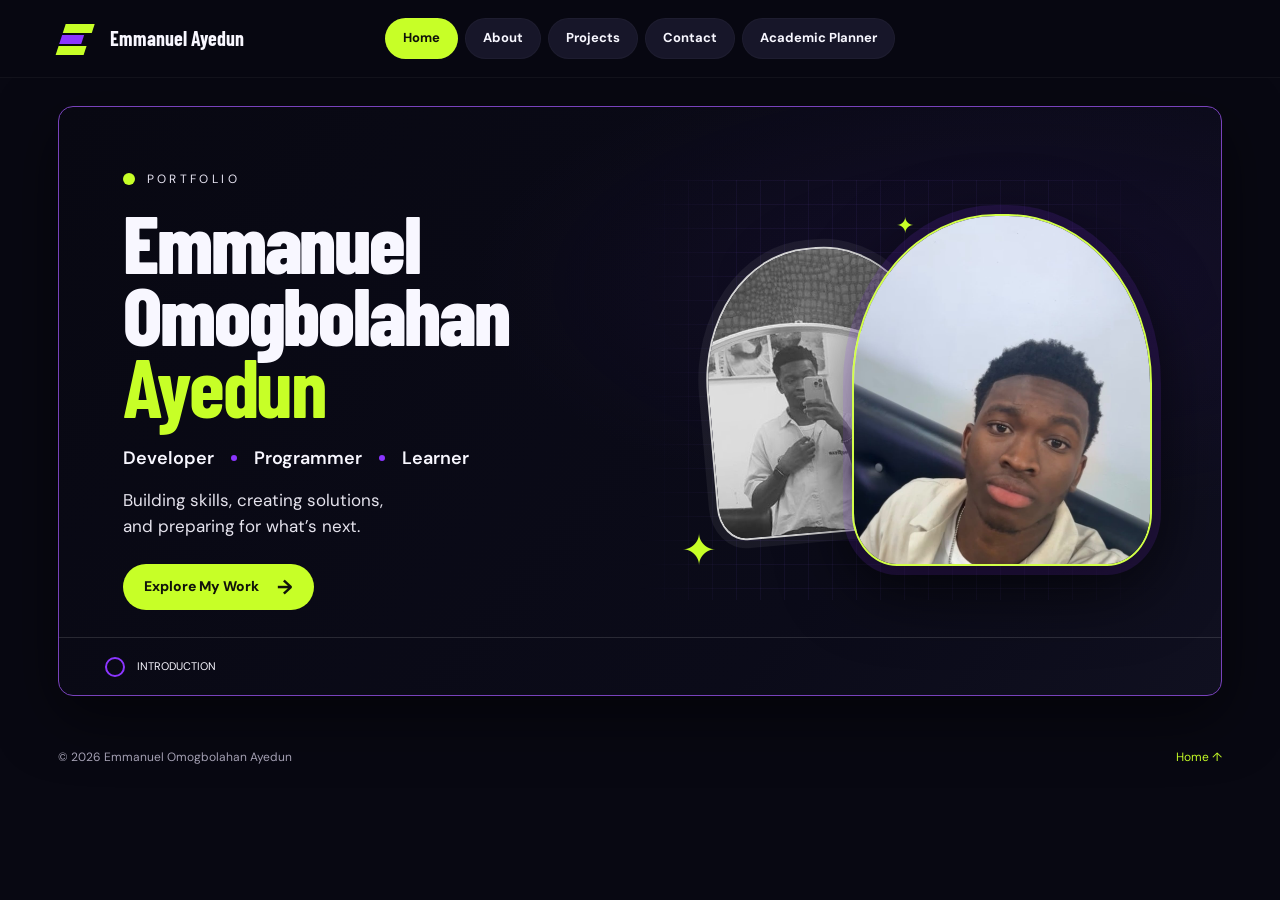
<file: index.html>
<!doctype html>
<html lang="en">
  <head>
    <meta charset="utf-8" />
    <meta name="viewport" content="width=device-width, initial-scale=1" />
    <meta name="theme-color" content="#080812" />
    <meta
      name="description"
      content="The home page of Emmanuel Omogbolahan Ayedun's portfolio."
    />
    <title>Home | Emmanuel Ayedun</title>
    <link rel="icon" type="image/svg+xml" href="assets/favicon.svg" />
    <link rel="preconnect" href="https://fonts.googleapis.com" />
    <link rel="preconnect" href="https://fonts.gstatic.com" crossorigin />
    <link
      href="https://fonts.googleapis.com/css2?family=Barlow+Condensed:wght@500;600;700;800;900&family=DM+Sans:wght@400;500;600;700&display=swap"
      rel="stylesheet"
    />
    <link rel="stylesheet" href="style.css" />
  </head>
  <body>
    <header class="site-header">
      <a class="brand" href="index.html" aria-label="Emmanuel Ayedun home">
        <span class="brand-mark" aria-hidden="true"
          ><i></i><b></b><em></em
        ></span>
        <span>Emmanuel Ayedun</span>
      </a>
      <button
        class="menu-toggle"
        aria-label="Open navigation"
        aria-expanded="false"
      >
        ☰
      </button>
      <nav class="main-nav" aria-label="Main navigation">
        <a class="active" href="index.html">Home</a>
        <a class="" href="about.html">About</a>
        <a class="" href="projects.html">Projects</a>
        <a class="" href="contact.html">Contact</a>
        <a class="" href="academic-planner.html">Academic Planner</a>
      </nav>
    </header>
    <main>
      <section class="hero page-section" id="home">
        <div class="hero-copy">
          <p class="eyebrow"><span></span> Portfolio</p>
          <h1>Emmanuel<br />Omogbolahan<br /><strong>Ayedun</strong></h1>
          <p class="roles">Developer <i></i> Programmer <i></i> Learner</p>
          <p class="hero-intro">
            Building skills, creating solutions,<br />and preparing for what’s
            next.
          </p>
          <a class="button button-lime" href="projects.html"
            >Explore My Work <span>→</span></a
          >
        </div>
        <div class="hero-art" aria-label="Portrait photographs of Emmanuel">
          <div class="hero-grid"></div>
          <div class="portrait-back">
            <img
              src="assets/emmanuel-mirror.jpg"
              alt="Emmanuel standing in front of a mirror"
            />
          </div>
          <div class="portrait-front">
            <img
              src="assets/emmanuel-portrait.jpg"
              alt="Close-up portrait of Emmanuel"
            />
          </div>

          <span class="spark spark-a">✦</span
          ><span class="spark spark-b">✦</span>
        </div>
        <div class="hero-footer">
          <span><i></i> Introduction</span
          >
        </div>
      </section>
    </main>
    <footer>
      <span>© <span id="year"></span> Emmanuel Omogbolahan Ayedun</span
      ><a href="index.html">Home ↑</a>
    </footer>
    <script src="script.js"></script>
  </body>
</html>
</file>
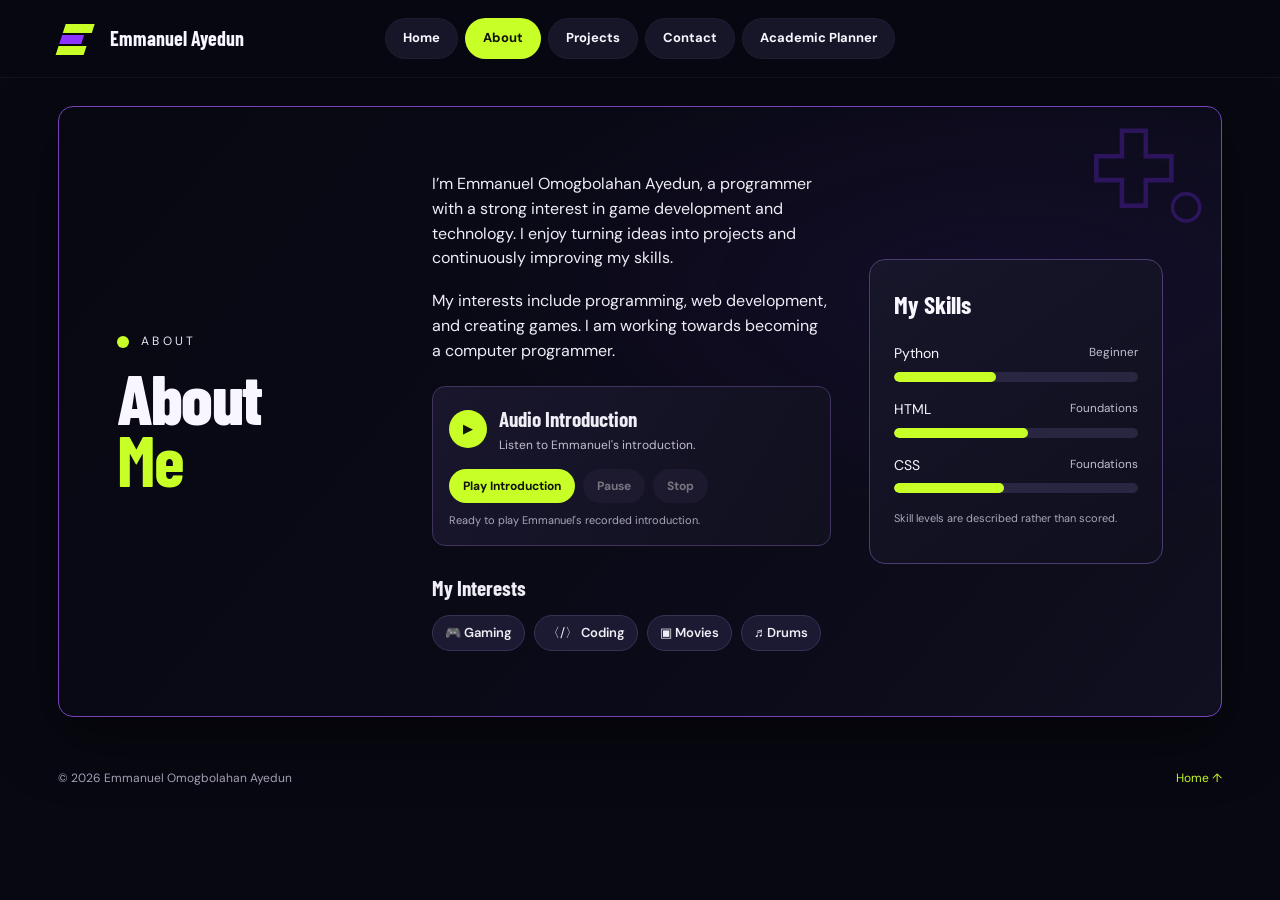
<file: about.html>
<!doctype html>
<html lang="en">
  <head>
    <meta charset="utf-8" />
    <meta name="viewport" content="width=device-width, initial-scale=1" />
    <meta name="theme-color" content="#080812" />
    <meta
      name="description"
      content="The about page of Emmanuel Omogbolahan Ayedun's portfolio."
    />
    <title>About | Emmanuel Ayedun</title>
    <link rel="icon" type="image/svg+xml" href="assets/favicon.svg" />
    <link rel="preconnect" href="https://fonts.googleapis.com" />
    <link rel="preconnect" href="https://fonts.gstatic.com" crossorigin />
    <link
      href="https://fonts.googleapis.com/css2?family=Barlow+Condensed:wght@500;600;700;800;900&family=DM+Sans:wght@400;500;600;700&display=swap"
      rel="stylesheet"
    />
    <link rel="stylesheet" href="style.css" />
  </head>
  <body>
    <header class="site-header">
      <a class="brand" href="index.html" aria-label="Emmanuel Ayedun home">
        <span class="brand-mark" aria-hidden="true"
          ><i></i><b></b><em></em
        ></span>
        <span>Emmanuel Ayedun</span>
      </a>
      <button
        class="menu-toggle"
        aria-label="Open navigation"
        aria-expanded="false"
      >
        ☰
      </button>
      <nav class="main-nav" aria-label="Main navigation">
        <a class="" href="index.html">Home</a>
        <a class="active" href="about.html">About</a>
        <a class="" href="projects.html">Projects</a>
        <a class="" href="contact.html">Contact</a>
        <a class="" href="academic-planner.html">Academic Planner</a>
      </nav>
    </header>
    <main>
      <section class="about page-section" id="about">
        <div class="section-heading">
          <p class="eyebrow"><span></span> About</p>
          <h2>About<br /><strong>Me</strong></h2>
        </div>
        <div class="about-copy">
          <p>
            I’m Emmanuel Omogbolahan Ayedun, a programmer with a strong interest
            in game development and technology. I enjoy turning ideas into
            projects and continuously improving my skills.
          </p>
          <p>
            My interests include programming, web development, and creating
            games. I am working towards becoming a computer programmer.
          </p>

          <div class="audio-intro">
            <div class="audio-intro-heading">
              <span class="audio-play-symbol">▶</span>
              <div>
                <h3>Audio Introduction</h3>
                <p>Listen to Emmanuel's introduction.</p>
              </div>
            </div>

            <audio id="emmanuelAudio" preload="metadata">
              <source src="assets/emmanuel-audio.ogg" type="audio/ogg" />
              Your browser does not support audio playback.
            </audio>

            <div class="audio-controls">
              <button class="audio-button" id="playIntro" type="button">
                Play Introduction
              </button>

              <button
                class="audio-button audio-button-secondary"
                id="pauseIntro"
                type="button"
                disabled
              >
                Pause
              </button>

              <button
                class="audio-button audio-button-secondary"
                id="stopIntro"
                type="button"
                disabled
              >
                Stop
              </button>
            </div>

            <p class="audio-status" id="audioStatus">
              Ready to play Emmanuel's recorded introduction.
            </p>
          </div>

          <div class="interests">
            <h3>My Interests</h3>
            <div class="interest-list">
              <span>🎮 <b>Gaming</b></span
              ><span>〈/〉 <b>Coding</b></span
              ><span>▣ <b>Movies</b></span
              ><span>♬ <b>Drums</b></span>
            </div>
          </div>
        </div>
        <aside class="skills-panel">
          <h3>My Skills</h3>
          <div class="skill">
            <div><span>Python</span><small>Beginner</small></div>
            <div class="skill-track"><i style="width: 42%"></i></div>
          </div>
          <div class="skill">
            <div><span>HTML</span><small>Foundations</small></div>
            <div class="skill-track"><i style="width: 55%"></i></div>
          </div>
          <div class="skill">
            <div><span>CSS</span><small>Foundations</small></div>
            <div class="skill-track"><i style="width: 45%"></i></div>
          </div>
          <p class="skill-note">
            Skill levels are described rather than scored.
          </p>
        </aside>
        <div class="about-decoration" aria-hidden="true">
          <svg viewBox="0 0 220 180">
            <path
              d="M20 55h45V10h42v45h45v42h-45v45H65V97H20z"
              fill="none"
              stroke="currentColor"
              stroke-width="8"
            />
            <circle
              cx="178"
              cy="145"
              r="24"
              fill="none"
              stroke="currentColor"
              stroke-width="6"
            />
          </svg>
        </div>
      </section>
    </main>
    <footer>
      <span>© <span id="year"></span> Emmanuel Omogbolahan Ayedun</span
      ><a href="index.html">Home ↑</a>
    </footer>
    <script src="script.js"></script>
  </body>
</html>
</file>
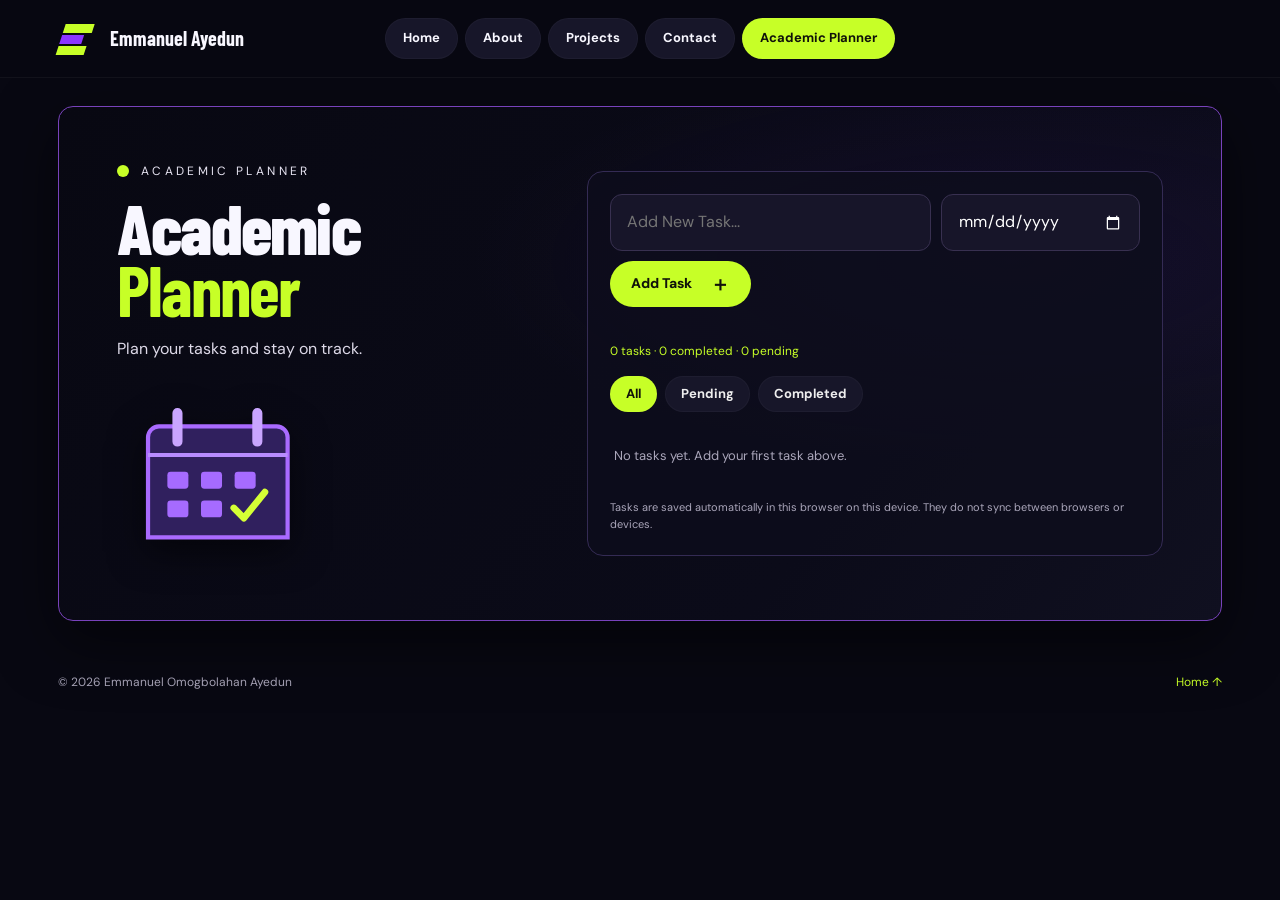
<file: academic-planner.html>
<!doctype html>
<html lang="en">
<head>
  <meta charset="utf-8">
  <meta name="viewport" content="width=device-width, initial-scale=1">
  <meta name="theme-color" content="#080812">
  <meta name="description" content="The academic planner page of Emmanuel Omogbolahan Ayedun's portfolio.">
  <title>Academic Planner | Emmanuel Ayedun</title>
  <link rel="icon" type="image/svg+xml" href="assets/favicon.svg">
  <link rel="preconnect" href="https://fonts.googleapis.com">
  <link rel="preconnect" href="https://fonts.gstatic.com" crossorigin>
  <link href="https://fonts.googleapis.com/css2?family=Barlow+Condensed:wght@500;600;700;800;900&family=DM+Sans:wght@400;500;600;700&display=swap" rel="stylesheet">
  <link rel="stylesheet" href="style.css">
</head>
<body>
  <header class="site-header">
    <a class="brand" href="index.html" aria-label="Emmanuel Ayedun home">
      <span class="brand-mark" aria-hidden="true"><i></i><b></b><em></em></span>
      <span>Emmanuel Ayedun</span>
    </a>
    <button class="menu-toggle" aria-label="Open navigation" aria-expanded="false">☰</button>
    <nav class="main-nav" aria-label="Main navigation">
      <a class="" href="index.html">Home</a>
<a class="" href="about.html">About</a>
<a class="" href="projects.html">Projects</a>
<a class="" href="contact.html">Contact</a>
<a class="active" href="academic-planner.html">Academic Planner</a>
    </nav>
    
  </header>
  <main>
    <section class="planner page-section" id="planner">
      <div class="planner-intro">
        <p class="eyebrow"><span></span> Academic Planner</p>
        <h2>Academic<br><strong>Planner</strong></h2>
        <p>Plan your tasks and stay on track.</p>
        <svg class="calendar-art" viewBox="0 0 220 190" aria-hidden="true"><path d="M38 35h140a13 13 0 0113 13v119H25V48a13 13 0 0113-13z" fill="#30205e" stroke="#a96aff" stroke-width="5"/><path d="M25 69h166" stroke="#b88cff" stroke-width="5"/><path d="M60 19v34M155 19v34" stroke="#c9a5ff" stroke-width="12" stroke-linecap="round"/><g fill="#a66bff"><rect x="48" y="89" width="25" height="20" rx="4"/><rect x="88" y="89" width="25" height="20" rx="4"/><rect x="128" y="89" width="25" height="20" rx="4"/><rect x="48" y="123" width="25" height="20" rx="4"/><rect x="88" y="123" width="25" height="20" rx="4"/></g><path d="M127 132l12 12 25-31" fill="none" stroke="#d5ff35" stroke-width="8" stroke-linecap="round" stroke-linejoin="round"/></svg>
      </div>
      <div class="planner-board">
        <form class="task-entry" id="taskForm">
          <input id="taskInput" type="text" placeholder="Add New Task..." aria-label="New task" maxlength="120" required>
          <input id="taskDueDate" type="date" aria-label="Task due date">
          <button class="button button-lime" id="taskSubmit" type="submit">Add Task <span>＋</span></button>
          <button class="task-cancel" id="cancelEdit" type="button" hidden>Cancel</button>
        </form>
        <p class="planner-feedback" id="plannerFeedback" aria-live="polite"></p>
        <div class="planner-summary" id="plannerSummary"></div>
        <div class="task-filters" role="group" aria-label="Filter tasks"><button class="filter active" data-filter="all">All</button><button class="filter" data-filter="pending">Pending</button><button class="filter" data-filter="completed">Completed</button></div>
        <ul class="task-list" id="taskList" aria-live="polite"></ul>
        <p class="planner-note">Tasks are saved automatically in this browser on this device. They do not sync between browsers or devices.</p>
      </div>
    </section>
  </main>
  <footer><span>© <span id="year"></span> Emmanuel Omogbolahan Ayedun</span><a href="index.html">Home ↑</a></footer>
  <script src="script.js"></script>
</body>
</html>
</file>
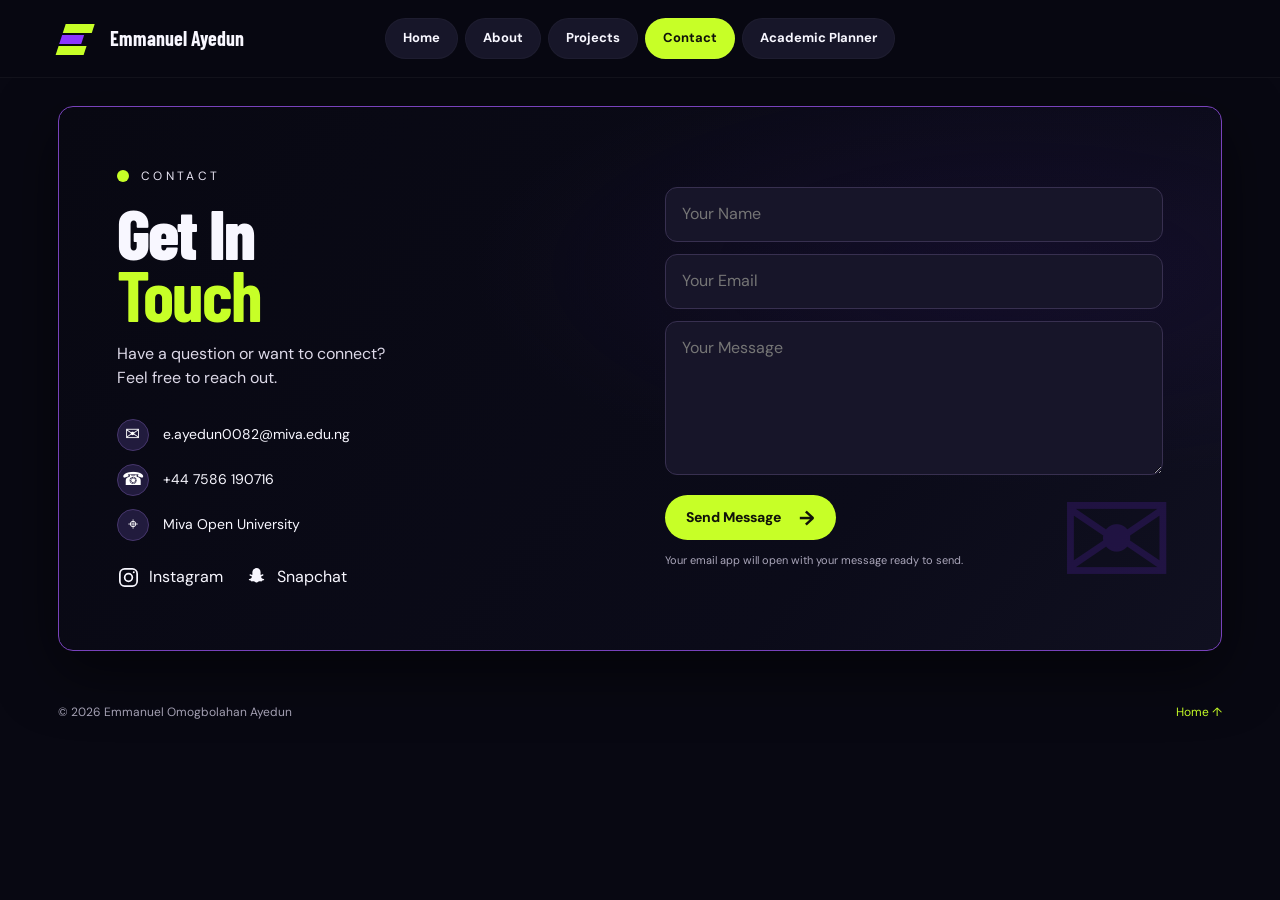
<file: contact.html>
<!doctype html>
<html lang="en">
  <head>
    <meta charset="utf-8" />
    <meta name="viewport" content="width=device-width, initial-scale=1" />
    <meta name="theme-color" content="#080812" />
    <meta
      name="description"
      content="The contact page of Emmanuel Omogbolahan Ayedun's portfolio."
    />
    <title>Contact | Emmanuel Ayedun</title>
    <link rel="icon" type="image/svg+xml" href="assets/favicon.svg" />
    <link rel="preconnect" href="https://fonts.googleapis.com" />
    <link rel="preconnect" href="https://fonts.gstatic.com" crossorigin />
    <link
      href="https://fonts.googleapis.com/css2?family=Barlow+Condensed:wght@500;600;700;800;900&family=DM+Sans:wght@400;500;600;700&display=swap"
      rel="stylesheet"
    />
    <link rel="stylesheet" href="style.css" />
  </head>
  <body>
    <header class="site-header">
      <a class="brand" href="index.html" aria-label="Emmanuel Ayedun home">
        <span class="brand-mark" aria-hidden="true"
          ><i></i><b></b><em></em
        ></span>
        <span>Emmanuel Ayedun</span>
      </a>
      <button
        class="menu-toggle"
        aria-label="Open navigation"
        aria-expanded="false"
      >
        ☰
      </button>
      <nav class="main-nav" aria-label="Main navigation">
        <a class="" href="index.html">Home</a>
        <a class="" href="about.html">About</a>
        <a class="" href="projects.html">Projects</a>
        <a class="active" href="contact.html">Contact</a>
        <a class="" href="academic-planner.html">Academic Planner</a>
      </nav>
    </header>
    <main>
      <section class="contact page-section" id="contact">
        <div class="contact-copy">
          <p class="eyebrow"><span></span> Contact</p>
          <h2>Get In<br /><strong>Touch</strong></h2>
          <p>Have a question or want to connect? Feel free to reach out.</p>
          <div class="contact-details">
            <a href="mailto:e.ayedun0082@miva.edu.ng"
              ><span>✉</span> e.ayedun0082@miva.edu.ng</a
            >
            <a href="tel:+447586190716"><span>☎</span> +44 7586 190716</a>
            <p><span>⌖</span> Miva Open University</p>
          </div>
          <div
            class="social-links"
            aria-label="Social media"
            style="
              display: flex;
              gap: 22px;
              margin-top: 24px;
              align-items: center;
            "
          >
            <!-- Instagram -->
            <a
              href="https://www.instagram.com/emmanuel_omogbolahan?srtk=ZzBrMjFqdWU5Yzd1&amp;utm_source=qr"
              target="_blank"
              rel="noopener noreferrer"
              aria-label="Emmanuel on Instagram"
              style="
                display: inline-flex;
                align-items: center;
                gap: 9px;
                text-decoration: none;
              "
            >
              <svg
                viewBox="0 0 24 24"
                width="23"
                height="23"
                fill="none"
                stroke="currentColor"
                stroke-width="1.8"
                stroke-linecap="round"
                stroke-linejoin="round"
                aria-hidden="true"
              >
                <rect x="3" y="3" width="18" height="18" rx="5"></rect>
                <circle cx="12" cy="12" r="4"></circle>
                <circle
                  cx="17.5"
                  cy="6.5"
                  r="1"
                  fill="currentColor"
                  stroke="none"
                ></circle>
              </svg>

              <span>Instagram</span>
            </a>

            <!-- Snapchat -->
            <a
              href="https://snapchat.com/t/UnVfxEjA"
              target="_blank"
              rel="noopener noreferrer"
              aria-label="Emmanuel on Snapchat"
              style="
                display: inline-flex;
                align-items: center;
                gap: 9px;
                text-decoration: none;
              "
            >
              <svg
                viewBox="0 0 24 24"
                width="23"
                height="23"
                fill="currentColor"
                aria-hidden="true"
              >
                <path
                  d="M12 2.2c-2.55 0-4.35 1.9-4.35 4.55 0 .78.08 1.52.18 2.2-.34.2-.82.25-1.3.1-.37-.12-.73-.34-1.1-.34-.45 0-.75.3-.75.7 0 .55.67.82 1.28 1.02.65.2 1.2.42 1.2.98 0 .78-1.05 1.75-2.65 2.18-.4.1-.58.35-.52.65.08.38.55.52 1.02.62.55.12 1.1.25 1.3.8.12.32.4.48.85.45.58-.04 1.12-.22 1.75-.22.62 0 1.2.25 1.78.72.5.4 1.02.6 1.3.6.28 0 .8-.2 1.3-.6.58-.47 1.16-.72 1.78-.72.63 0 1.17.18 1.75.22.45.03.73-.13.85-.45.2-.55.75-.68 1.3-.8.47-.1.94-.24 1.02-.62.06-.3-.12-.55-.52-.65-1.6-.43-2.65-1.4-2.65-2.18 0-.56.55-.78 1.2-.98.61-.2 1.28-.47 1.28-1.02 0-.4-.3-.7-.75-.7-.37 0-.73.22-1.1.34-.48.15-.96.1-1.3-.1.1-.68.18-1.42.18-2.2C16.35 4.1 14.55 2.2 12 2.2z"
                />
              </svg>

              <span>Snapchat</span>
            </a>
          </div>
        </div>
        <form class="contact-form" id="contactForm">
          <label
            ><span class="sr-only">Your name</span
            ><input name="name" type="text" placeholder="Your Name" required
          /></label>
          <label
            ><span class="sr-only">Your email</span
            ><input name="email" type="email" placeholder="Your Email" required
          /></label>
          <label
            ><span class="sr-only">Your message</span
            ><textarea
              name="message"
              placeholder="Your Message"
              rows="5"
              required
            ></textarea>
          </label>
          <button class="button button-lime" type="submit">
            Send Message <span>→</span>
          </button>
          <p class="form-note" id="formNote">
            Your email app will open with your message ready to send.
          </p>
        </form>
        <div class="contact-decoration" aria-hidden="true">✉</div>
      </section>
    </main>
    <footer>
      <span>© <span id="year"></span> Emmanuel Omogbolahan Ayedun</span
      ><a href="index.html">Home ↑</a>
    </footer>
    <script src="script.js"></script>
  </body>
</html>
</file>
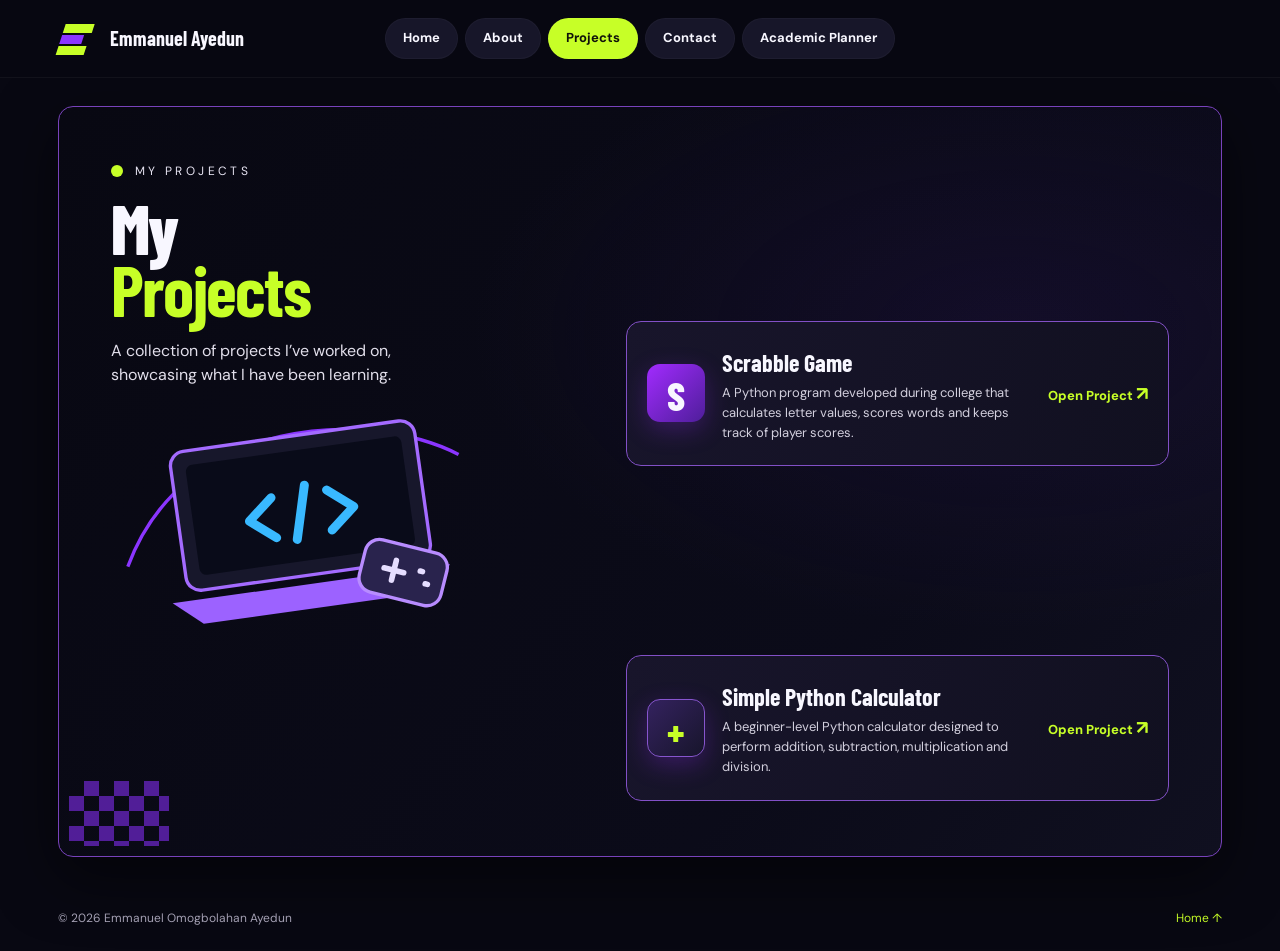
<file: projects.html>
<!doctype html>
<html lang="en">
  <head>
    <meta charset="utf-8" />
    <meta name="viewport" content="width=device-width, initial-scale=1" />
    <meta name="theme-color" content="#080812" />
    <meta
      name="description"
      content="The projects page of Emmanuel Omogbolahan Ayedun's portfolio."
    />
    <title>Projects | Emmanuel Ayedun</title>
    <link rel="icon" type="image/svg+xml" href="assets/favicon.svg" />
    <link rel="preconnect" href="https://fonts.googleapis.com" />
    <link rel="preconnect" href="https://fonts.gstatic.com" crossorigin />
    <link
      href="https://fonts.googleapis.com/css2?family=Barlow+Condensed:wght@500;600;700;800;900&family=DM+Sans:wght@400;500;600;700&display=swap"
      rel="stylesheet"
    />
    <link rel="stylesheet" href="style.css" />
  </head>

  <body>
    <header class="site-header">
      <a class="brand" href="index.html" aria-label="Emmanuel Ayedun home">
        <span class="brand-mark" aria-hidden="true">
          <i></i><b></b><em></em>
        </span>
        <span>Emmanuel Ayedun</span>
      </a>

      <button
        class="menu-toggle"
        aria-label="Open navigation"
        aria-expanded="false"
      >
        ☰
      </button>

      <nav class="main-nav" aria-label="Main navigation">
        <a class="" href="index.html">Home</a>
        <a class="" href="about.html">About</a>
        <a class="active" href="projects.html">Projects</a>
        <a class="" href="contact.html">Contact</a>
        <a class="" href="academic-planner.html">Academic Planner</a>
      </nav>
    </header>

    <main>
      <section class="projects page-section" id="projects">
        <div class="projects-copy">
          <p class="eyebrow"><span></span> My Projects</p>

          <h2>My<br /><strong>Projects</strong></h2>

          <p>
            A collection of projects I’ve worked on, showcasing what I have been
            learning.
          </p>

          <div class="project-visual" aria-hidden="true">
            <svg viewBox="0 0 330 190">
              <path
                d="M15 145C65 10 230 4 310 45"
                fill="none"
                stroke="#8b35ff"
                stroke-width="3"
              />

              <g transform="translate(60 28) rotate(-8 110 70)">
                <rect
                  x="0"
                  y="0"
                  width="220"
                  height="125"
                  rx="13"
                  fill="#17172b"
                  stroke="#a46bff"
                  stroke-width="3"
                />

                <rect
                  x="13"
                  y="13"
                  width="194"
                  height="99"
                  rx="6"
                  fill="#090b19"
                />

                <path
                  d="M85 52l-22 18 22 18M135 52l22 18-22 18M116 45l-13 47"
                  fill="none"
                  stroke="#39b9ff"
                  stroke-width="8"
                  stroke-linecap="round"
                  stroke-linejoin="round"
                />

                <path d="M-15 133h250l-24 22H10z" fill="#9c62ff" />
              </g>

              <g transform="translate(230 118) rotate(14)">
                <rect
                  width="75"
                  height="48"
                  rx="13"
                  fill="#29234d"
                  stroke="#b88cff"
                  stroke-width="3"
                />

                <path
                  d="M20 24h18M29 15v18M52 19h2M59 29h2"
                  stroke="#e5ddff"
                  stroke-width="5"
                  stroke-linecap="round"
                />
              </g>
            </svg>
          </div>
        </div>

        <!-- Project 1: Scrabble Game -->
        <article class="project-card">
          <div class="project-icon">S</div>

          <div class="project-info">
            <div class="project-image"></div>

            <h3>Scrabble Game</h3>

            <p>
              A Python program developed during college that calculates letter
              values, scores words and keeps track of player scores.
            </p>
          </div>

          <a
            class="project-link"
            href="assets/project1.png"
            target="_blank"
            rel="noopener noreferrer"
            aria-label="Open Scrabble Game project in a new tab"
          >
            Open Project <span>↗</span>
          </a>
        </article>



        <!-- Project 2: Simple Python Calculator -->
        <article class="project-card project-card-secondary">
          <div class="project-icon project-icon-alt">+</div>

          <div class="project-info">
            <div class="project-image"></div>

            <h3>Simple Python Calculator</h3>

            <p>
              A beginner-level Python calculator designed to perform addition,
              subtraction, multiplication and division.
            </p>
          </div>

          <a
            class="project-link"
            href="assets/project2.jpeg"
            target="_blank"
            rel="noopener noreferrer"
            aria-label="Open Simple Python Calculator project in a new tab"
          >
            Open Project <span>↗</span>
          </a>
        </article>


        <div class="checker" aria-hidden="true"></div>
      </section>
    </main>

    <footer>
      <span>© <span id="year"></span> Emmanuel Omogbolahan Ayedun</span>
      <a href="index.html">Home ↑</a>
    </footer>

    <script src="script.js"></script>
  </body>
</html>
</file>
<file: style.css>
@import url('https://fonts.googleapis.com/css2?family=Barlow+Condensed:wght@500;600;700;800;900&family=DM+Sans:wght@400;500;600;700&display=swap');
:root{--bg:#080812;--panel:#0d0d1b;--panel2:#151329;--text:#f8f7ff;--muted:#c1bfd0;--lime:#c7ff27;--purple:#8b35ff;--blue:#28b9ff;--line:#7842bb;--shadow:0 20px 60px #0008}
*{box-sizing:border-box}html{scroll-behavior:smooth;scroll-padding-top:90px}body{margin:0;background:var(--bg);color:var(--text);font-family:"DM Sans",sans-serif;line-height:1.55;overflow-x:hidden}a{color:inherit;text-decoration:none}button,input,textarea{font:inherit}.site-header{height:78px;max-width:1500px;margin:auto;padding:0 4.5%;display:flex;align-items:center;justify-content:space-between;gap:24px;position:sticky;top:0;z-index:20;background:#080812ed;backdrop-filter:blur(18px);border-bottom:1px solid #ffffff0b}.brand{display:flex;align-items:center;gap:13px;font-family:"Barlow Condensed",sans-serif;font-size:20px;font-weight:700;white-space:nowrap}.brand-mark{width:39px;height:39px;display:block;position:relative;transform:skew(-18deg)}.brand-mark i,.brand-mark b,.brand-mark em{position:absolute;display:block;height:9px;background:var(--lime);left:3px;right:4px}.brand-mark i{top:5px;width:29px}.brand-mark b{top:16px;width:22px;background:var(--purple)}.brand-mark em{top:27px;width:28px;background:var(--lime)}.main-nav{display:flex;align-items:center;gap:7px}.main-nav a,.filter{font-size:13px;font-weight:700;padding:9px 17px;border-radius:30px;background:#171629;border:1px solid #ffffff08;transition:.2s}.main-nav a:hover,.main-nav a.active,.filter.active{background:var(--lime);color:#10120a}.menu-toggle{border:1px solid #4d3d72;background:#171629;color:var(--lime);width:40px;height:40px;border-radius:50%;font-size:22px;cursor:pointer}.menu-toggle{display:none}
main{max-width:1500px;margin:auto;padding:0 4.5%}.page-section{position:relative;min-height:520px;margin:28px 0;border:1px solid var(--line);border-radius:15px;overflow:hidden;background:radial-gradient(ellipse at 82% 30%,#24134a55,transparent 40%),linear-gradient(130deg,#080812,#0b0b19 70%,#101020);box-shadow:var(--shadow)}
.hero{min-height:590px;display:grid;grid-template-columns:1fr 1fr;align-items:center;padding:60px 5.5% 82px}.hero-copy{position:relative;z-index:4}.eyebrow{font-size:12px;text-transform:uppercase;letter-spacing:.28em;color:#e7e4f2;display:flex;align-items:center;gap:12px;margin:0 0 16px}.eyebrow span{width:12px;height:12px;border-radius:50%;background:var(--lime);display:inline-block}.hero h1,.section-heading h2,.projects h2,.contact h2,.planner h2{font-family:"Barlow Condensed",sans-serif;font-weight:800;letter-spacing:-.025em;line-height:.88;margin:0;text-transform:none}.hero h1{font-size:clamp(58px,6.4vw,92px)}h1 strong,h2 strong{color:var(--lime)}.roles{font-size:18px;font-weight:600;margin:24px 0 14px}.roles i{display:inline-block;width:6px;height:6px;background:var(--purple);border-radius:50%;margin:0 13px 3px}.hero-intro{font-size:17px;color:#e5e3ed;margin:0 0 25px}.button{border:0;display:inline-flex;align-items:center;justify-content:center;gap:18px;border-radius:28px;padding:12px 21px;font-size:14px;font-weight:800;cursor:pointer;transition:transform .2s,filter .2s}.button:hover{transform:translateY(-2px);filter:brightness(1.08)}.button-lime{background:var(--lime);color:#11130a}.button span{font-size:20px;line-height:1}.hero-art{height:420px;position:relative;display:flex;align-items:center;justify-content:center}.hero-grid{position:absolute;inset:0;background-image:linear-gradient(#4d388c22 1px,transparent 1px),linear-gradient(90deg,#4d388c22 1px,transparent 1px);background-size:24px 24px;mask-image:linear-gradient(90deg,transparent,#000 20%,#000 80%,transparent)}.portrait-back{position:absolute;width:45%;height:68%;left:13%;top:16%;border-radius:48% 48% 12% 12%;overflow:hidden;filter:grayscale(1);border:2px solid #b8e84b;transform:rotate(-5deg);box-shadow:0 0 0 8px #a7ff2912}.portrait-back img{width:100%;height:100%;object-fit:cover;object-position:center 35%}.portrait-front{position:absolute;width:58%;height:84%;right:1%;top:8%;border-radius:48% 48% 15% 15%;overflow:hidden;border:2px solid #d2ff48;box-shadow:0 0 0 9px #8b35ff22,0 20px 70px #000b}.portrait-front img{width:100%;height:100%;object-fit:cover;object-position:center 30%}.spark{position:absolute;color:var(--lime);font-size:43px;z-index:4}.spark-a{left:8%;bottom:4%}.spark-b{right:47%;top:7%;font-size:22px}.hero-footer{position:absolute;left:0;right:0;bottom:0;height:58px;border-top:1px solid #ffffff20;display:flex;align-items:center;justify-content:space-between;padding:0 4%;font-size:11px;text-transform:uppercase}.hero-footer span{display:flex;align-items:center;gap:12px}.hero-footer i{width:20px;height:20px;border:2px solid var(--purple);border-radius:50%}.hero-footer b{font-size:18px;margin-left:10px}
.about{padding:65px 5%;display:grid;grid-template-columns:.8fr 1.15fr .85fr;gap:38px;align-items:center;min-height:480px}.section-heading h2,.projects h2,.contact h2,.planner h2{font-size:clamp(54px,5.5vw,78px)}.about-copy{font-size:16px;color:#efedf5;max-width:490px}.about-copy>p{margin:0 0 18px}.skills-panel{padding:25px 24px;border:1px solid #4b3d71;border-radius:16px;background:linear-gradient(145deg,#17162a,#0f0f1e);position:relative;z-index:2}.skills-panel h3,.interests h3{font-family:"Barlow Condensed",sans-serif;font-size:25px;margin:0 0 20px}.skill{margin:0 0 17px}.skill>div:first-child{display:flex;justify-content:space-between;font-size:14px}.skill small{color:var(--muted)}.skill-track{height:10px;border-radius:20px;background:#292641;margin-top:7px;overflow:hidden}.skill-track i{height:100%;display:block;border-radius:20px;background:var(--lime)}.skill-note,.planner-note,.project-note{font-size:11px;color:#aaa6ba}.interests{margin-top:26px}.interests h3{font-size:21px;margin-bottom:10px}.interest-list{display:flex;flex-wrap:wrap;gap:9px}.interest-list span{padding:7px 12px;border-radius:25px;background:#1c1a32;border:1px solid #393054;font-size:13px}.interest-list b{font-weight:600}.about-decoration{position:absolute;right:1%;top:3%;width:125px;color:#5120a8;opacity:.45}
.projects{min-height:470px;padding:55px 4.5%;display:grid;grid-template-columns:1fr 1.12fr;gap:30px;align-items:center}.projects-copy{position:relative;z-index:2}.projects h2{margin-bottom:18px}.projects-copy>p:not(.eyebrow){max-width:280px;color:#e2dfeb}.project-visual{width:min(100%,370px);margin-top:15px}.project-visual svg{width:100%;height:auto;overflow:visible}.project-card{display:flex;align-items:center;gap:17px;padding:22px 20px;border:1px solid #8250c6;border-radius:15px;background:linear-gradient(110deg,#18152b,#111020);position:relative;z-index:3}.project-icon{width:58px;height:58px;border-radius:13px;display:grid;place-items:center;background:linear-gradient(135deg,#a22bff,#4e1e9a);font-family:"Barlow Condensed",sans-serif;font-size:40px;font-weight:800;box-shadow:0 8px 25px #7a26cf55;flex:none}.project-info{flex:1}.project-info h3{font-family:"Barlow Condensed",sans-serif;font-size:24px;margin:0 0 2px}.project-info p{font-size:13px;color:#d2cfdd;margin:0}.project-link{font-size:13px;color:var(--lime);font-weight:800;white-space:nowrap}.project-link span{font-size:19px}.project-note{grid-column:2;margin:-20px 0 0 5px}.checker{position:absolute;left:10px;bottom:10px;width:100px;height:65px;opacity:.7;background:conic-gradient(#7027cf 25%,transparent 0 50%,#7027cf 0 75%,transparent 0);background-size:30px 30px}
.contact{padding:60px 5%;display:grid;grid-template-columns:1fr 1fr;gap:50px;align-items:center;min-height:460px}.contact-copy>p:not(.eyebrow){max-width:290px;color:#ddd9e8}.contact-details{display:grid;gap:13px;margin-top:28px;font-size:14px}.contact-details a,.contact-details p{display:flex;align-items:center;gap:14px;margin:0}.contact-details span{width:32px;height:32px;border-radius:50%;display:grid;place-items:center;background:#211b3d;color:#fff;font-size:18px;border:1px solid #46366c}.contact-form{display:grid;gap:12px;position:relative;z-index:2}.contact-form input,.contact-form textarea,.task-entry input{width:100%;border:1px solid #383050;border-radius:12px;background:#171529;color:#fff;padding:14px 16px;outline:none}.contact-form input:focus,.contact-form textarea:focus,.task-entry input:focus{border-color:var(--purple)}.contact-form textarea{resize:vertical;min-height:130px}.contact-form .button{justify-self:start}.form-note{font-size:11px;color:#aaa6ba;margin:0}.contact-decoration{position:absolute;right:4%;bottom:0;color:#5823b0;font-size:140px;opacity:.25}
.planner{min-height:440px;padding:55px 5%;display:grid;grid-template-columns:.85fr 1.15fr;gap:45px;align-items:center}.planner-intro{position:relative;min-height:300px}.planner-intro>p:not(.eyebrow){color:#ddd9e8}.calendar-art{width:185px;margin:20px 0 0 10px;filter:drop-shadow(0 12px 18px #0008)}.planner-board{padding:22px;border:1px solid #342b54;border-radius:16px;background:#0d0d1cdd;position:relative;z-index:2}.task-entry{display:flex;gap:10px}.task-entry input{flex:1;min-width:0}.task-filters{display:flex;gap:8px;margin:16px 0}.filter{cursor:pointer;padding:7px 15px;color:#eee}.task-list{list-style:none;padding:0;margin:0}.task-item{display:flex;align-items:center;gap:12px;padding:12px 3px;border-bottom:1px solid #29243b;font-size:14px}.task-item label{display:flex;align-items:center;gap:12px;flex:1;cursor:pointer}.task-item input{accent-color:var(--lime);width:18px;height:18px}.task-item.done .task-text{text-decoration:line-through;color:#898596}.delete-task{border:0;background:transparent;color:#d8d4e3;font-size:19px;cursor:pointer;padding:2px 8px}.planner-note{margin:14px 0 0}footer{max-width:1500px;margin:auto;padding:24px 4.5%;display:flex;justify-content:space-between;color:#aaa6ba;font-size:12px}footer a{color:var(--lime)}.sr-only{position:absolute;width:1px;height:1px;padding:0;margin:-1px;overflow:hidden;clip:rect(0,0,0,0);white-space:nowrap;border:0}
@media(max-width:760px){.site-header{height:68px;padding:0 5%}.brand{font-size:18px}.brand-mark{transform:scale(.85) skew(-18deg)}.menu-toggle{display:block;margin-left:auto}.main-nav{display:none;position:absolute;top:68px;left:0;right:0;padding:14px 5% 18px;background:#0b0a18;border-bottom:1px solid #4b3470;flex-wrap:wrap}.main-nav.open{display:flex}.main-nav a{flex:1 1 30%;text-align:center}main{padding:0 4%}.page-section{margin:18px 0;border-radius:12px}.hero{grid-template-columns:1fr;min-height:850px;padding:50px 7% 75px;align-content:start}.hero h1{font-size:clamp(58px,13vw,82px)}.hero-art{height:390px;margin-top:20px}.portrait-back{left:14%;width:43%;height:66%}.portrait-front{right:5%;width:55%;height:82%}.hero-footer{font-size:9px}.about{padding:45px 7%;grid-template-columns:1fr;gap:20px}.section-heading,.about-copy,.skills-panel{grid-column:1;grid-row:auto}.section-heading h2,.projects h2,.contact h2,.planner h2{font-size:65px}.skills-panel{margin-top:5px}.projects{padding:45px 7%;grid-template-columns:1fr;gap:15px}.projects-copy>p:not(.eyebrow){max-width:360px}.project-visual{max-width:300px;margin:5px auto 0}.project-card{padding:17px 13px;gap:12px}.project-icon{width:48px;height:48px}.project-info h3{font-size:21px}.project-info p{font-size:11px}.project-link{font-size:11px}.project-note{grid-column:1;margin:0}.contact{padding:45px 7%;grid-template-columns:1fr;gap:25px}.contact-form{max-width:100%}.planner{padding:45px 7%;grid-template-columns:1fr;gap:15px}.planner-intro{min-height:0}.calendar-art{position:absolute;width:115px;right:0;top:35px;margin:0;opacity:.85}.planner-board{padding:15px}.task-entry{flex-wrap:wrap}.task-entry input{flex:1 1 100%}.task-entry .button{width:100%}footer{padding:20px 5%}}
@media(max-width:390px){.hero{min-height:800px}.hero-art{height:310px}.hero h1{font-size:54px}.main-nav a{flex-basis:45%}.project-card{flex-wrap:wrap}.project-link{margin-left:60px}.interest-list span{font-size:12px}}

/* Refinements: centered navigation, audio intro and expanded planner */
.site-header{display:grid;grid-template-columns:1fr auto 1fr}
.main-nav{grid-column:2;justify-self:center}
.menu-toggle{grid-column:3;justify-self:end}
@media(min-width:761px){.site-header .brand{grid-column:1;justify-self:start}.site-header .menu-toggle{display:none}}
.audio-intro{margin:24px 0 22px;padding:16px 17px;border:1px solid #40345f;border-radius:13px;background:linear-gradient(120deg,#19162d,#10101e)}
.audio-intro-heading{display:flex;align-items:center;gap:12px}
.audio-play-symbol{width:38px;height:38px;display:grid;place-items:center;border-radius:50%;background:var(--lime);color:#10120a;font-size:13px}
.audio-intro h3{font-family:"Barlow Condensed",sans-serif;font-size:21px;margin:0}
.audio-intro-heading p{font-size:12px;color:var(--muted);margin:1px 0 0}
.audio-controls{display:flex;gap:8px;flex-wrap:wrap;margin-top:14px}
.audio-button{border:0;border-radius:22px;background:var(--lime);color:#11130a;font-weight:700;font-size:12px;padding:8px 14px;cursor:pointer}
.audio-button-secondary{background:#28233e;color:#eee}
.audio-button:disabled{opacity:.45;cursor:not-allowed}
.audio-status,.planner-feedback{font-size:11px;color:#aaa6ba;margin:9px 0 0;min-height:16px}
.project-card-secondary{margin-top:14px}
.project-icon-alt{background:linear-gradient(135deg,#34225f,#17152b);border:1px solid #8755ce;color:var(--lime)}
.projects{grid-template-columns:1fr 1.12fr}
.projects .project-card{grid-column:2}
.projects .project-note{grid-column:2}
.projects .project-card-secondary{margin-top:0}
.planner-summary{font-size:12px;color:#c7ff27;margin:10px 0}
.task-entry{flex-wrap:wrap}
.task-entry input[type="text"]{flex:1 1 55%;min-width:180px}
.task-entry input[type="date"]{flex:1 1 28%;min-width:145px;color-scheme:dark}
.task-entry .button{flex:0 0 auto}
.task-cancel{border:1px solid #51436f;border-radius:22px;background:transparent;color:#eee;padding:9px 14px;cursor:pointer}
.planner-feedback{margin:8px 0 0}
.task-content{display:grid;gap:2px}
.task-due{font-size:10px;color:#a9a4b8}
.task-actions{display:flex;gap:5px;align-items:center}
.edit-task,.delete-task{border:1px solid #39304f;border-radius:8px;background:#1a172b;color:#e9e5f2;font-size:11px;padding:5px 9px;cursor:pointer}
.delete-task{font-size:17px;line-height:1;padding:3px 8px;color:#ff9eae}
.task-empty{padding:18px 4px;color:#aaa6ba;font-size:13px}
.task-item{gap:10px}
.task-item label{min-width:0}
.task-text{overflow-wrap:anywhere}
@media(max-width:760px){
  .site-header{grid-template-columns:1fr auto auto;gap:10px}
  .site-header .brand{grid-column:1}
  .site-header .menu-toggle{grid-column:2}
  .main-nav{grid-column:1/-1;justify-self:stretch}
  .projects .project-card,.projects .project-note{grid-column:1}
  .projects .project-card-secondary{margin-top:0}
}

/* Portfolio refinements */
@media (min-width: 761px) {
  .site-header {
    display: grid;
    grid-template-columns: 1fr auto 1fr;
  }
  .site-header .brand { grid-column: 1; justify-self: start; }
  .site-header .main-nav { grid-column: 2; justify-self: center; }
  .site-header .menu-toggle { grid-column: 3; justify-self: end; display: none; }
}
@media (max-width: 760px) {
  .site-header { display: flex; }
  .main-nav { order: 3; }
}
.hero-art::before, .hero-art::after,
.portrait-back::before, .portrait-back::after,
.portrait-front::before, .portrait-front::after {
  content: none !important;
  display: none !important;
}
.audio-intro {
  margin: 22px 0;
  padding: 16px;
  border: 1px solid #40345f;
  border-radius: 13px;
  background: linear-gradient(120deg, #19162d, #10101e);
}
.audio-intro-heading { display: flex; align-items: center; gap: 12px; }
.audio-play-symbol {
  width: 38px; height: 38px; display: grid; place-items: center;
  border-radius: 50%; background: var(--lime); color: #10120a; font-size: 13px;
}
.audio-intro h3 { font-family: "Barlow Condensed", sans-serif; font-size: 21px; margin: 0; }
.audio-intro-heading p { font-size: 12px; color: var(--muted); margin: 1px 0 0; }
.audio-controls { display: flex; gap: 8px; flex-wrap: wrap; margin-top: 14px; }
.audio-button {
  border: 0; border-radius: 22px; background: var(--lime); color: #11130a;
  font-weight: 700; font-size: 12px; padding: 8px 14px; cursor: pointer;
}
.audio-button-secondary { background: #28233e; color: #eee; }
.audio-button:disabled { opacity: .45; cursor: not-allowed; }
.audio-status, .planner-feedback { font-size: 11px; color: #aaa6ba; margin: 9px 0 0; min-height: 16px; }
.project-card-secondary { margin-top: 14px; }
.project-icon-alt {
  background: linear-gradient(135deg, #34225f, #17152b);
  border: 1px solid #8755ce; color: var(--lime);
}
.project-note-secondary { margin-top: 8px; }
.planner-summary { font-size: 12px; color: var(--lime); margin: 10px 0; }
.task-entry { flex-wrap: wrap; }
.task-entry input[type="text"] { flex: 1 1 48%; min-width: 180px; }
.task-entry input[type="date"] { flex: 1 1 25%; min-width: 145px; color-scheme: dark; }
.task-cancel {
  border: 1px solid #51436f; border-radius: 22px; background: transparent;
  color: #eee; padding: 9px 14px; cursor: pointer;
}
.task-content { display: grid; gap: 2px; }
.task-due { font-size: 10px; color: #a9a4b8; }
.task-actions { display: flex; gap: 5px; align-items: center; }
.edit-task, .delete-task {
  border: 1px solid #39304f; border-radius: 8px; background: #1a172b;
  color: #e9e5f2; font-size: 11px; padding: 5px 9px; cursor: pointer;
}
.delete-task { font-size: 17px; line-height: 1; padding: 3px 8px; color: #ff9eae; }
.task-empty { padding: 18px 4px; color: #aaa6ba; font-size: 13px; }
@media (max-width: 760px) {
  .task-entry input[type="text"], .task-entry input[type="date"] { flex-basis: 100%; }
}
</file>
